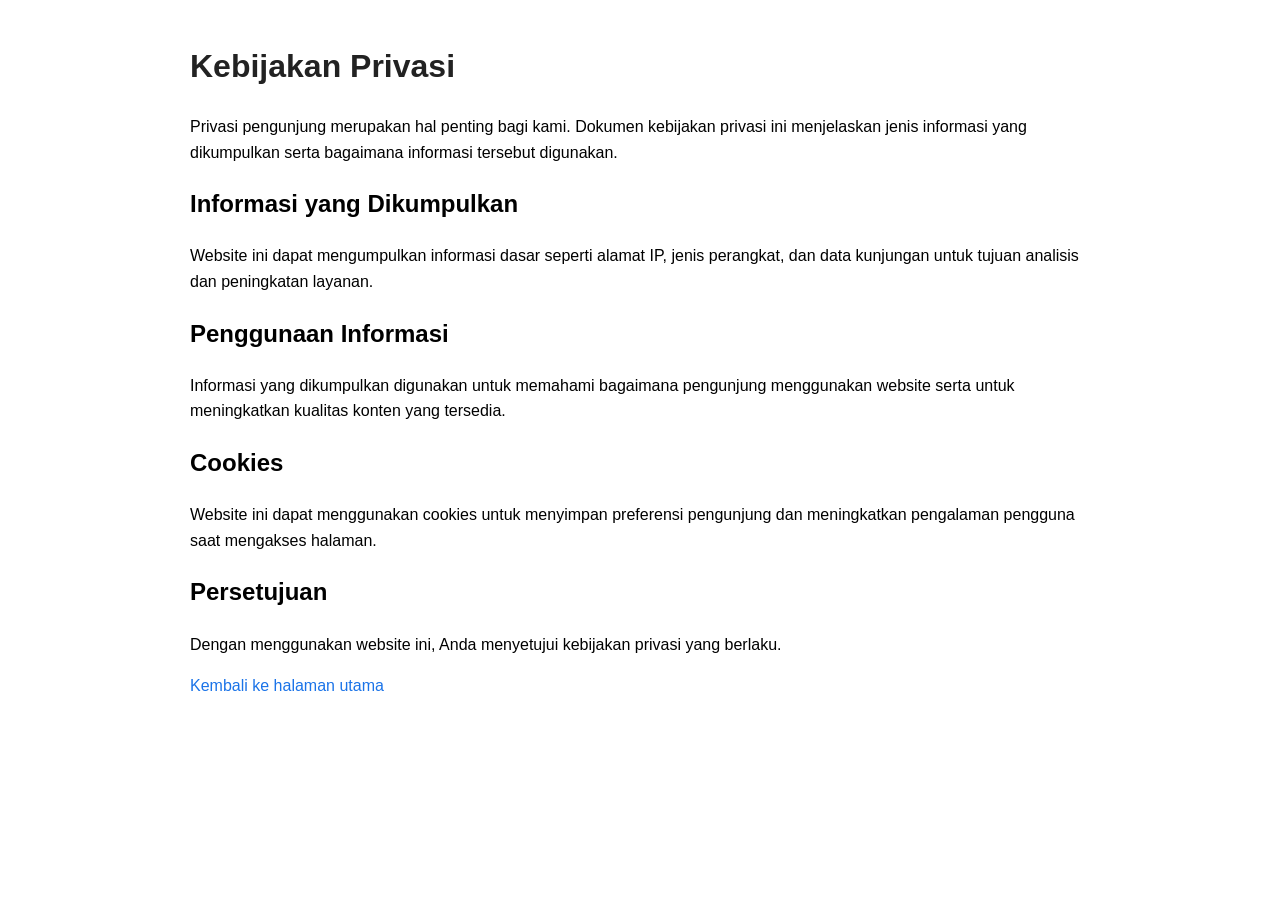
<file: privacy.html>
<!DOCTYPE html>
<html lang="id">
<head>
<meta charset="UTF-8">
<title>Kebijakan Privasi</title>
<meta name="description" content="Kebijakan privasi mengenai penggunaan informasi pada website ini.">
<link rel="stylesheet" href="style.css">
</head>

<body>

<h1>Kebijakan Privasi</h1>

<p>
Privasi pengunjung merupakan hal penting bagi kami. Dokumen kebijakan privasi ini menjelaskan jenis informasi yang dikumpulkan serta bagaimana informasi tersebut digunakan.
</p>

<h2>Informasi yang Dikumpulkan</h2>

<p>
Website ini dapat mengumpulkan informasi dasar seperti alamat IP, jenis perangkat, dan data kunjungan untuk tujuan analisis dan peningkatan layanan.
</p>

<h2>Penggunaan Informasi</h2>

<p>
Informasi yang dikumpulkan digunakan untuk memahami bagaimana pengunjung menggunakan website serta untuk meningkatkan kualitas konten yang tersedia.
</p>

<h2>Cookies</h2>

<p>
Website ini dapat menggunakan cookies untuk menyimpan preferensi pengunjung dan meningkatkan pengalaman pengguna saat mengakses halaman.
</p>

<h2>Persetujuan</h2>

<p>
Dengan menggunakan website ini, Anda menyetujui kebijakan privasi yang berlaku.
</p>

<p>
<a href="index.html">Kembali ke halaman utama</a>
</p>

</body>
</html>
</file>
<file: style.css>
body{
font-family:Arial;
max-width:900px;
margin:auto;
padding:20px;
line-height:1.6;
}

img{
width:100%;
border-radius:8px;
}

h1{
color:#222;
}

a{
color:#1a73e8;
text-decoration:none;
}
</file>
